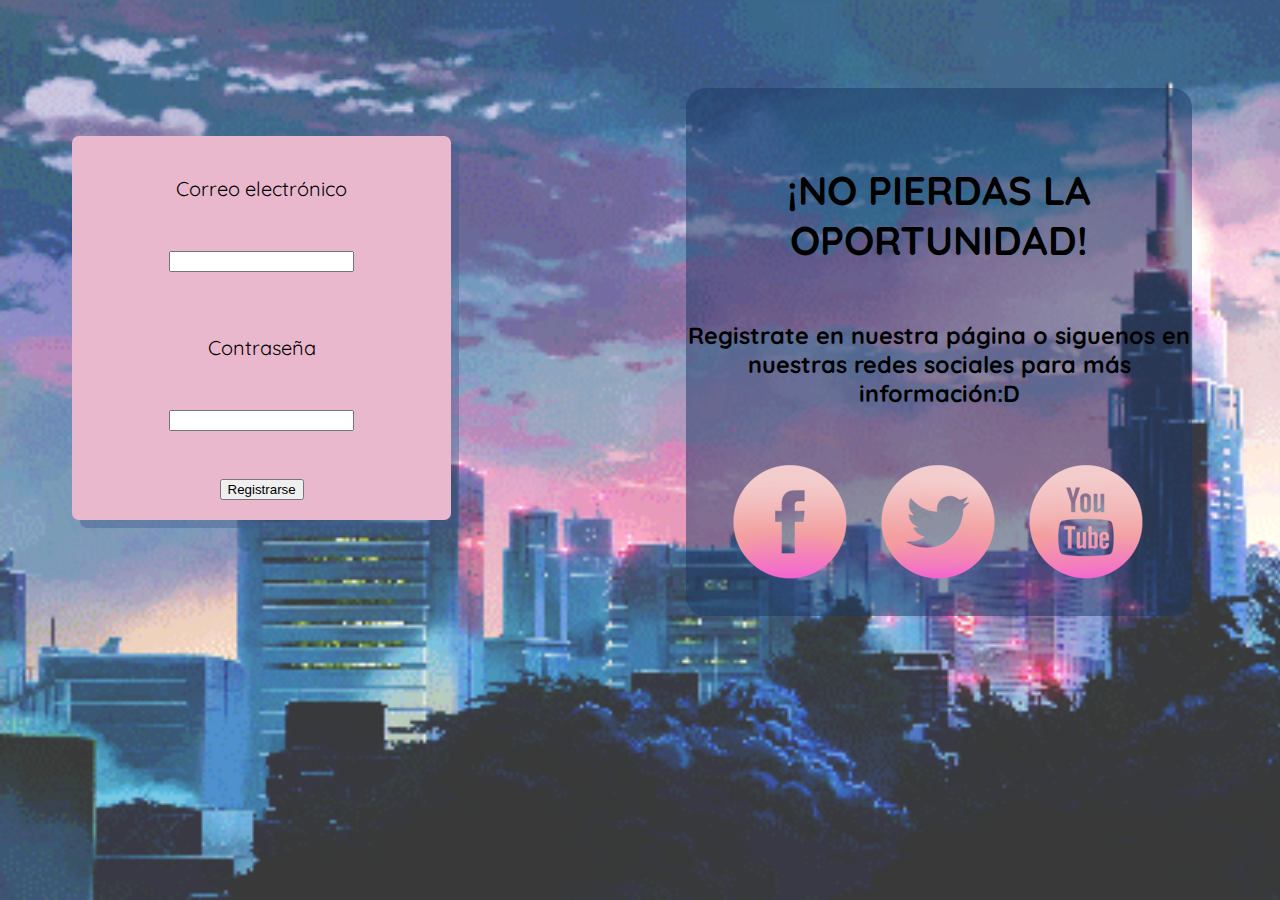
<file: Practica inicio de sesion.html>
<!DOCTYPE html>
<html>
	<head>
		<title>INICIO DE SESIÓN</title>
		<link rel="stylesheet" type="text/css" href="inicio de sesion.css">
		
			<link rel="preconnect" href="https://fonts.googleapis.com">
			<link rel="preconnect" href="https://fonts.gstatic.com" crossorigin>
			<link href="https://fonts.googleapis.com/css2?family=Quicksand:wght@600&display=swap" rel="stylesheet">
		
		<style>
		body{
		background-image: url('japan.gif');
		background-repeat: no-repeat;
		background-attachment: fixed;
		background-size: cover;
		}
		input[type=submit]: {
		border: solid 1px;
		font-family: 'Quicksand', sans-serif;
		font-size: 25px;
		background: white;
		padding: .2em
		margin: .5em;
		border-radius: 6px;
		widht: 96%;
		}
		input[type=submit]:hover {
		background-color: "AAEAFF";
		}
		</style>
	</head>
<body>
<font face= 'Quicksand', sans-serif>

<div id="input">
<center>
	<form>
	<form action="/action_page.php">
		<div id="p"> <label for="user"><p>Correo electrónico</p></label></div>
		<div id="p1"> <input type="type" id="user" name="user"></br></br></div>
		
		<div id="p"> <label for="user"><p>Contraseña</p></label></div>
		<div id="p1"> <input type="type" id="pwd" name="pwd"></br></br></div>
		
		<div id="p"> <input type="submit" value="Registrarse" id="Iniciar" name="iniciar">
	    </div>
	</form>
</center>
</div>

<div id="mensaje">
<center>
	<h1><br><b>¡NO PIERDAS LA OPORTUNIDAD!</b></h1>
	<h3><br>Registrate en nuestra página o siguenos en nuestras redes sociales para más información:D</h3>
	<img src="media.png" usemap="#juan">
	
		<map name="juan">
		<area href="https://www.facebook.com/japon.desde.mexico/" shape="circle" coords="74,91,50">
		</area>
	
		<map name="juan">
		<area href="https://twitter.com/viajarporjapon" shape="circle" coords="225,91,50">
		</area>

		<map name="juan">
		<area href="https://www.youtube.com/watch?v=YhQpr6QVtQs" shape="circle" coords="371,91,50">
		</area>
		</map>
		
	</img>
</center>
</div>

</font>
</body>
</html>
</file>
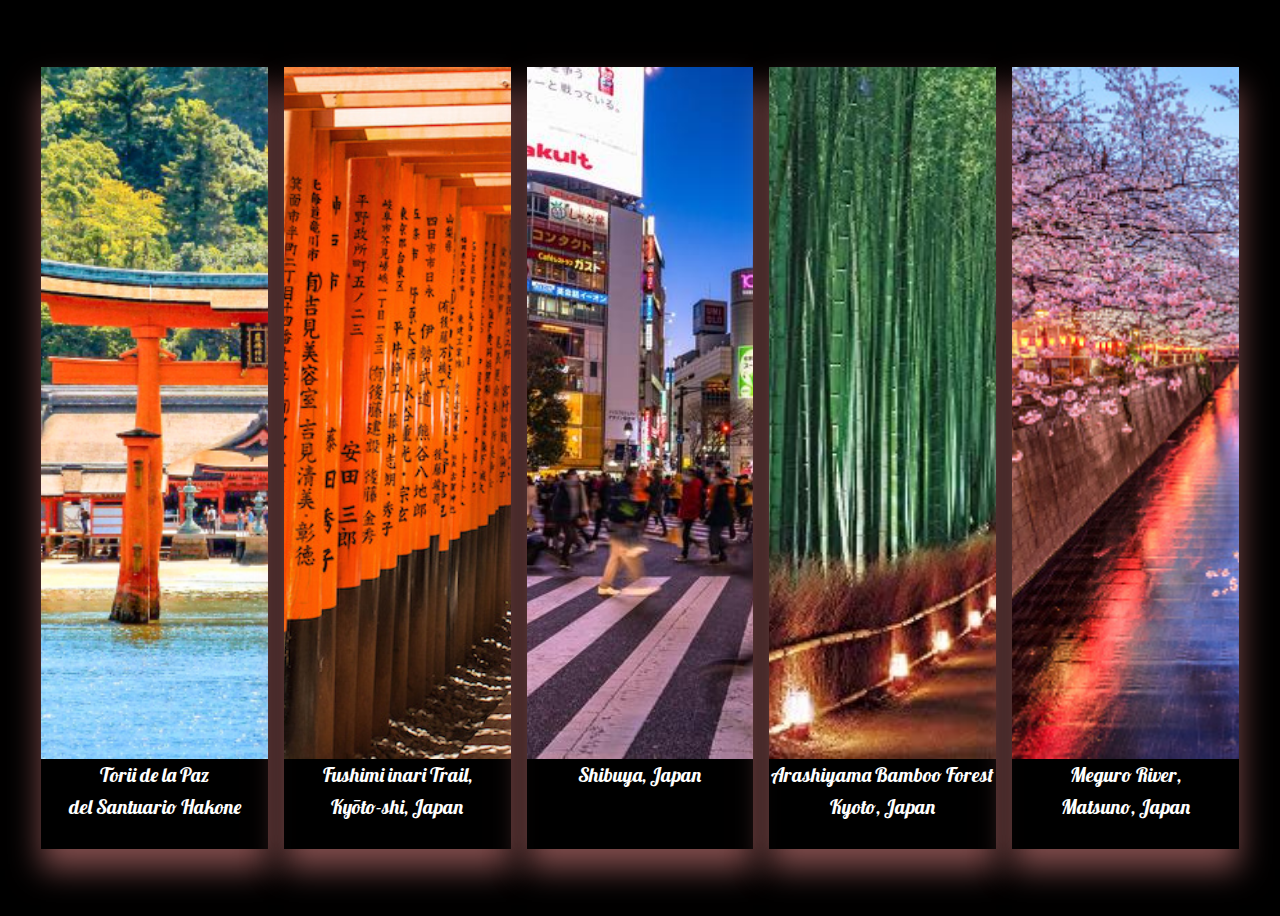
<file: Transicioness.html>
<!DOCTYPE html>
<html lang="en">
	<head>
		<meta charset="UTF-8">
		<title>Imágenes con efecto hover</title>
		<link rel="stylesheet" href="Transicioness.css">
		
		<meta name="viewpoint" content="width=device-width, user-scalable=no, initial-scale=1.0, 
		maximum-scale=1.0, minimum-scale=1.0">
	</head>

<body>
<Body bgcolor="black">
<font color= "white">
	<div class="container">
		<div class="box">
			<img src="image_1.jpg">
			<span>Torii de la Paz<br> del Santuario Hakone</span>
		</div>
			
		<div class="box">
			<img src="image_2.jpg">
			<span>Fushimi inari Trail,<br> Kyōto-shi, Japan</span>
		</div>
		
		<div class="box">
			<img src="image_3.jpg">
			<span>Shibuya, Japan</span>
		</div>
		
		<div class="box">
			<img src="image_4.jpg">
			<span>Arashiyama Bamboo Forest<br> Kyoto, Japan </span>
		</div>
		
		<div class="box">
			<img src="image_5.jpg">
			<span>Meguro River,<br> Matsuno, Japan</span>
		</div>
	</div>
</font>
</body>


</html>
</file>
<file: inicio de sesion.css>
@import url('https://fonts.googleapis.com/css2?family=Quicksand&display=swap');
{
	margin: 0;
	padding: 0;
	font-family: 'Quicksand', sans-serif;
}

#input {
	width: 30%;
	height: 35%;
	background: #EAB8CD;
	float: left;
	margin: 8em 4em;
	border-radius: 7px;
	box-shadow: 8px 8px rgba(59, 90, 137, 0.4);
	}
	
	#p {
		/*border: dashed 1px;*/
		font-size:20px;
		/*background: #FFFFFF;*/
		padding: .5em;
		margin: .5em;
		border-radius: 7px;
	}
	
	#p1 {
		/*border: solid 1px;*/
		font-size: 10px;
		/*background: white;*/
		padding: 1em;
		margin: .5em;
	}

#mensaje {
	width: 40%;
	height: 50%;
	font-size: 20px;
	font-color: #000B26;
	background: rgba(26, 54, 99, 0.5);
	float: right;
	margin: 4em 4em;
	border-radius: 1em;
	/*box-shadow: 8px 8px rgba(59, 90, 137, 0.4);*/
}
</file>
<file: Transicioness.css>
@import url('https://fonts.googleapis.com/css2?family=Lobster&display=swap');

.container {
	display: flex;
	width: 100%;
	height: 100vh;
	padding: 4% 2%;
	box-sizing: border-box;
}

.box {
	flex: 1;
	overflow: hidden;
	margin: 8px;
	box-shadow: 0 20px 30px rgba(255, 152, 152, 0.5);
	line-height: 0;
	transition: all 600ms;
	background-color: rgba(0, 0, 0, 0.8);
	/*border-radius: 1em;*/
}

.box > img{
	width: 200%;
	height: calc(100% - 10vh);
	object-fit: cover;
	transition: all 300ms;
}

.box > span{
	font-size: 20px;
	font-family: 'Lobster', cursive;
	display: block;
	text-align: center;
	height: 10vh;
	line-height: 1.6;
}

.box:hover {
	flex: 50%;
}

.box:hover > img {
	width: 100%;
	height: 100%;
}

/*body{
	background-image: url('cacaca.gif');
	background-repeat: no-repeat;
	background-attachment: fixed;
	background-size: cover;
}*/
</file>
